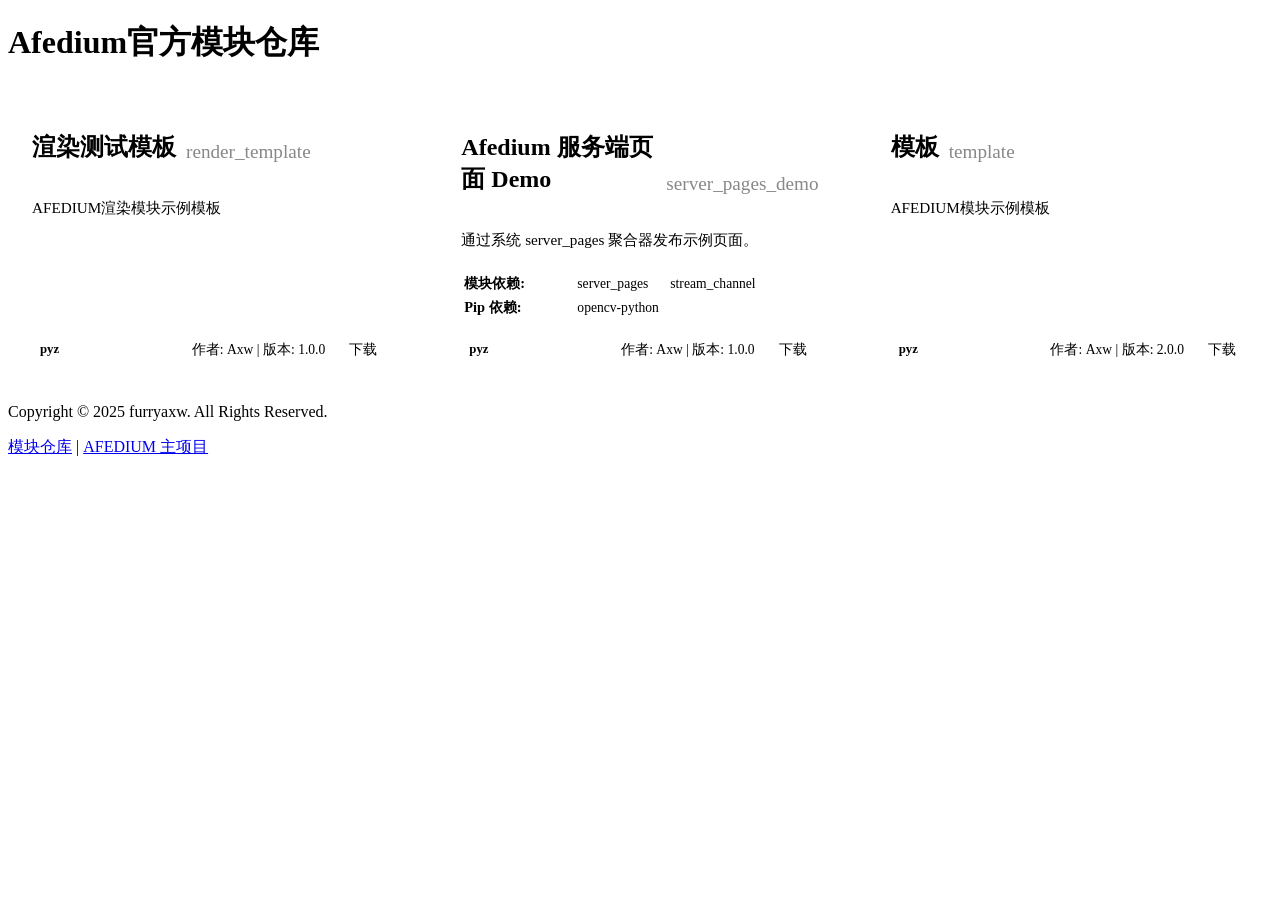
<file: index.html>
<!DOCTYPE html>
<html lang="zh-CN">
<head>
    <meta charset="UTF-8">
    <meta name="viewport" content="width=device-width, initial-scale=1.0">
    <title>Afedium 模块列表</title>
    <link rel="stylesheet" href="https://furryaxw.top/assets/css/global.css">
    <link rel="stylesheet" href="style.css">
</head>
<body>

<header class="page-header">
    <h1 id="page-title">正在加载模块列表...</h1>
</header>

<main class="container">
    <div id="module-grid"></div>
</main>

<footer class="site-footer">
    <p>Copyright © 2025 furryaxw. All Rights Reserved.</p>
    <p>
        <a href="https://github.com/furryaxw/Afedium_modules" target="_blank" rel="noopener noreferrer">模块仓库</a> |
        <a href="https://github.com/furryaxw/AFEDIUM" target="_blank" rel="noopener noreferrer">AFEDIUM 主项目</a>
    </p>
</footer>

<script src="script.js"></script>
</body>
</html>
</file>
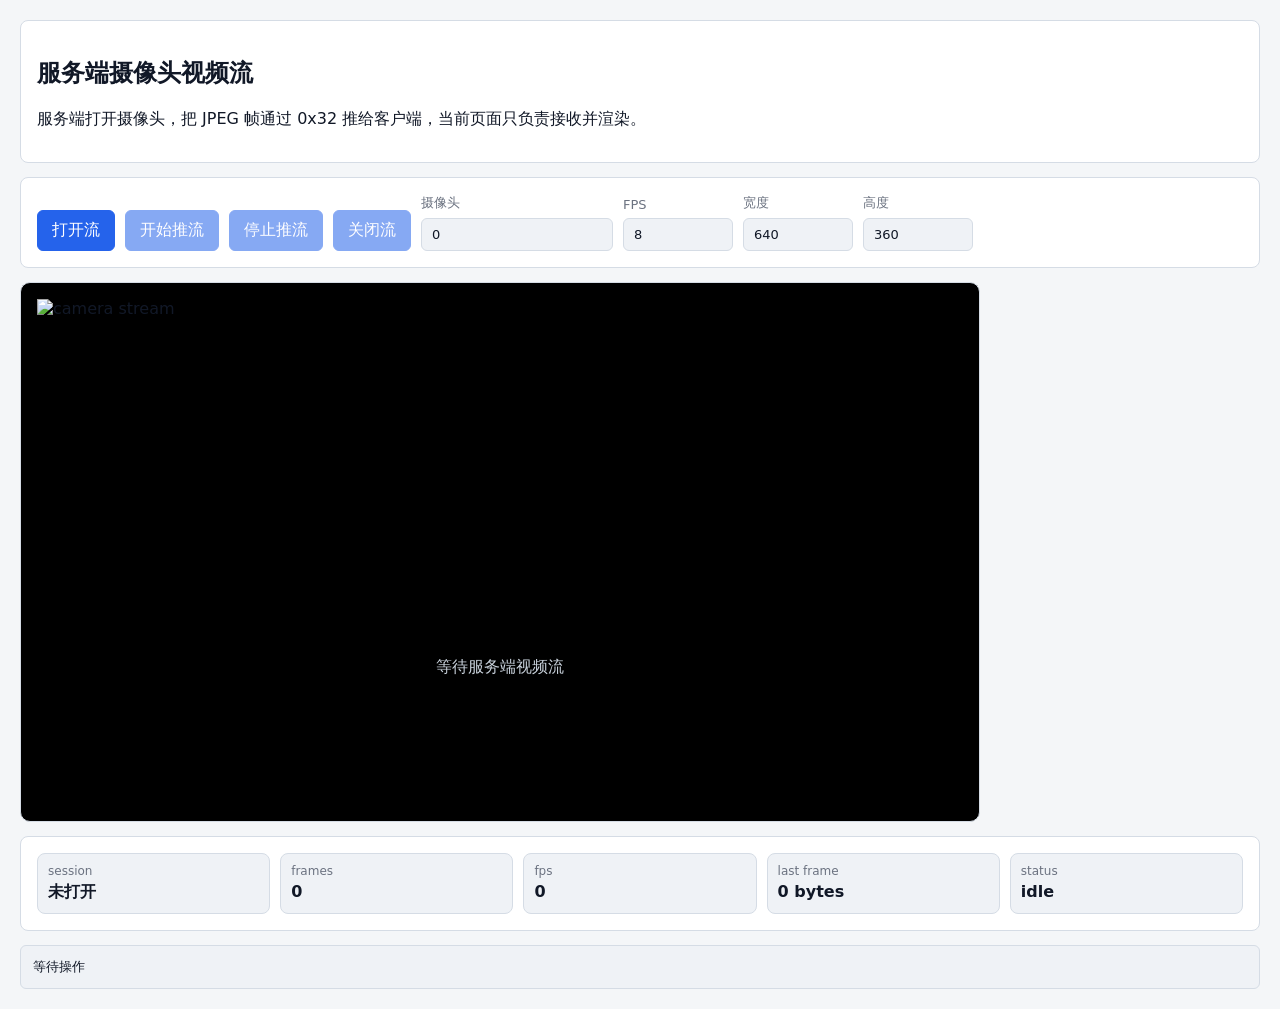
<file: source/server_pages/assets/camera-demo/index.html>
<!doctype html>
<html>
  <head>
    <meta charset="utf-8">
    <title>Afedium 摄像头视频流</title>
    <style>
      :root {
        --af-background: #f4f6f8;
        --af-surface: #ffffff;
        --af-surface-alt: #eff2f6;
        --af-text: #111827;
        --af-text-muted: #6b7280;
        --af-primary: #2563eb;
        --af-on-primary: #ffffff;
        --af-border: #d5dce5;
        --af-success: #027a48;
        --af-error: #b42318;
      }
      * {
        box-sizing: border-box;
      }
      body {
        margin: 0;
        padding: 20px;
        font-family: system-ui, -apple-system, BlinkMacSystemFont, "Segoe UI", sans-serif;
        background: var(--af-background);
        color: var(--af-text);
      }
      main {
        display: grid;
        gap: 14px;
      }
      .panel {
        padding: 16px;
        border: 1px solid var(--af-border);
        border-radius: 8px;
        background: var(--af-surface);
      }
      .toolbar {
        display: flex;
        flex-wrap: wrap;
        gap: 10px;
        align-items: end;
      }
      label {
        display: grid;
        gap: 6px;
        color: var(--af-text-muted);
        font-size: 13px;
      }
      input {
        min-width: 110px;
        border: 1px solid var(--af-border);
        border-radius: 6px;
        background: var(--af-surface-alt);
        color: var(--af-text);
        font: inherit;
        padding: 8px 10px;
      }
      button {
        border: 1px solid var(--af-primary);
        background: var(--af-primary);
        color: var(--af-on-primary);
        padding: 9px 14px;
        border-radius: 6px;
        font: inherit;
        cursor: pointer;
      }
      button:disabled {
        cursor: not-allowed;
        opacity: 0.55;
      }
      .video-shell {
        aspect-ratio: 16 / 9;
        width: min(100%, 960px);
        overflow: hidden;
        border: 1px solid var(--af-border);
        border-radius: 10px;
        background: #000;
        display: grid;
        place-items: center;
      }
      .video-shell img {
        width: 100%;
        height: 100%;
        object-fit: contain;
        display: block;
      }
      .placeholder {
        padding: 20px;
        text-align: center;
        color: #c9d2dc;
      }
      .metrics {
        display: grid;
        grid-template-columns: repeat(auto-fit, minmax(140px, 1fr));
        gap: 10px;
      }
      .metric {
        padding: 10px;
        border: 1px solid var(--af-border);
        border-radius: 8px;
        background: var(--af-surface-alt);
      }
      .metric span {
        display: block;
        color: var(--af-text-muted);
        font-size: 12px;
      }
      .metric strong {
        display: block;
        margin-top: 4px;
        overflow-wrap: anywhere;
      }
      pre {
        margin: 0;
        max-height: 260px;
        overflow: auto;
        padding: 12px;
        border: 1px solid var(--af-border);
        border-radius: 6px;
        background: var(--af-surface-alt);
        color: var(--af-text);
        white-space: pre-wrap;
      }
      .ok {
        color: var(--af-success);
      }
      .bad {
        color: var(--af-error);
      }
    </style>
  </head>
  <body>
    <main>
      <section class="panel">
        <h1>服务端摄像头视频流</h1>
        <p>服务端打开摄像头，把 JPEG 帧通过 0x32 推给客户端，当前页面只负责接收并渲染。</p>
      </section>

      <section class="panel toolbar">
        <button id="open">打开流</button>
        <button id="start" disabled>开始推流</button>
        <button id="stop" disabled>停止推流</button>
        <button id="close" disabled>关闭流</button>
        <label>
          摄像头
          <input id="cameraIndex" type="number" min="0" value="0">
        </label>
        <label>
          FPS
          <input id="fps" type="number" min="1" max="30" value="8">
        </label>
        <label>
          宽度
          <input id="width" type="number" min="160" max="1920" value="640">
        </label>
        <label>
          高度
          <input id="height" type="number" min="120" max="1080" value="360">
        </label>
      </section>

      <section class="panel video-shell">
        <img id="frame" alt="camera stream" hidden>
        <div id="placeholder" class="placeholder">等待服务端视频流</div>
      </section>

      <section class="panel metrics">
        <div class="metric">
          <span>session</span>
          <strong id="session">未打开</strong>
        </div>
        <div class="metric">
          <span>frames</span>
          <strong id="frames">0</strong>
        </div>
        <div class="metric">
          <span>fps</span>
          <strong id="fpsValue">0</strong>
        </div>
        <div class="metric">
          <span>last frame</span>
          <strong id="lastBytes">0 bytes</strong>
        </div>
        <div class="metric">
          <span>status</span>
          <strong id="status">idle</strong>
        </div>
      </section>

      <pre id="log">等待操作</pre>
    </main>

    <script>
      const providerId = "server_pages_demo.camera_stream";
      const sessionBox = document.getElementById("session");
      const framesBox = document.getElementById("frames");
      const fpsValueBox = document.getElementById("fpsValue");
      const lastBytesBox = document.getElementById("lastBytes");
      const statusBox = document.getElementById("status");
      const logBox = document.getElementById("log");
      const frameView = document.getElementById("frame");
      const placeholder = document.getElementById("placeholder");
      const openButton = document.getElementById("open");
      const startButton = document.getElementById("start");
      const stopButton = document.getElementById("stop");
      const closeButton = document.getElementById("close");
      const cameraIndexInput = document.getElementById("cameraIndex");
      const fpsInput = document.getElementById("fps");
      const widthInput = document.getElementById("width");
      const heightInput = document.getElementById("height");

      let sessionId = "";
      let frameCount = 0;
      let currentUrl = "";
      let lastStats = null;

      function log(value) {
        const text = typeof value === "string" ? value : JSON.stringify(value, null, 2);
        logBox.textContent = new Date().toLocaleTimeString() + " " + text + "\n\n" + logBox.textContent;
      }

      function setStatus(text, ok) {
        statusBox.textContent = text;
        statusBox.className = ok === false ? "bad" : ok === true ? "ok" : "";
      }

      function updateButtons() {
        openButton.disabled = Boolean(sessionId);
        startButton.disabled = !sessionId;
        stopButton.disabled = !sessionId;
        closeButton.disabled = !sessionId;
        sessionBox.textContent = sessionId || "未打开";
        framesBox.textContent = String(frameCount);
        fpsValueBox.textContent = lastStats && lastStats.fps ? String(lastStats.fps) : "0";
        lastBytesBox.textContent = lastStats && lastStats.last_frame_bytes ? (String(lastStats.last_frame_bytes) + " bytes") : "0 bytes";
      }

      function clearFrame() {
        if (currentUrl) {
          URL.revokeObjectURL(currentUrl);
          currentUrl = "";
        }
        frameView.hidden = true;
        frameView.removeAttribute("src");
        placeholder.hidden = false;
      }

      openButton.onclick = async () => {
        try {
          const result = await window.afediumBridge.openStream(providerId, {
            page: "camera_demo",
            opened_at: Date.now()
          });
          sessionId = String(result.session_id || "");
          setStatus("opened", true);
          log({ opened: result });
        } catch (error) {
          setStatus("open failed", false);
          log(String(error && error.message ? error.message : error));
        }
        updateButtons();
      };

      startButton.onclick = async () => {
        try {
          const result = await window.afediumBridge.sendStreamMessage(sessionId, "start", {
            camera_index: Number(cameraIndexInput.value || 0),
            fps: Number(fpsInput.value || 8),
            width: Number(widthInput.value || 640),
            height: Number(heightInput.value || 360)
          });
          setStatus("starting", true);
          log({ start: result });
        } catch (error) {
          setStatus("start failed", false);
          log(String(error && error.message ? error.message : error));
        }
      };

      stopButton.onclick = async () => {
        try {
          const result = await window.afediumBridge.sendStreamMessage(sessionId, "stop", {});
          setStatus("stopping", true);
          log({ stop: result });
        } catch (error) {
          setStatus("stop failed", false);
          log(String(error && error.message ? error.message : error));
        }
      };

      closeButton.onclick = async () => {
        try {
          const result = await window.afediumBridge.closeStream(sessionId);
          log({ closed: result });
          sessionId = "";
          frameCount = 0;
          lastStats = null;
          clearFrame();
          setStatus("closed", true);
        } catch (error) {
          setStatus("close failed", false);
          log(String(error && error.message ? error.message : error));
        }
        updateButtons();
      };

      window.addEventListener("afediumstreammessage", (event) => {
        const detail = event.detail || {};
        log({ stream_message: detail });
        if (detail.event === "camera_started") {
          setStatus("streaming", true);
        } else if (detail.event === "camera_stats") {
          lastStats = detail.payload || {};
          updateButtons();
        } else if (detail.event === "camera_error") {
          setStatus("camera error", false);
        } else if (detail.event === "camera_stopped") {
          setStatus("stopped", true);
        }
      });

      window.addEventListener("afediumstreambinary", (event) => {
        const payload = event.detail && event.detail.payload ? event.detail.payload : [];
        const bytes = new Uint8Array(payload);
        const blob = new Blob([bytes], { type: "image/jpeg" });
        if (currentUrl) {
          URL.revokeObjectURL(currentUrl);
        }
        currentUrl = URL.createObjectURL(blob);
        frameView.src = currentUrl;
        frameView.hidden = false;
        placeholder.hidden = true;
        frameCount += 1;
        if (!lastStats) {
          lastStats = {};
        }
        lastStats.last_frame_bytes = bytes.length;
        updateButtons();
      });

      clearFrame();
      updateButtons();
    </script>
  </body>
</html>
</file>
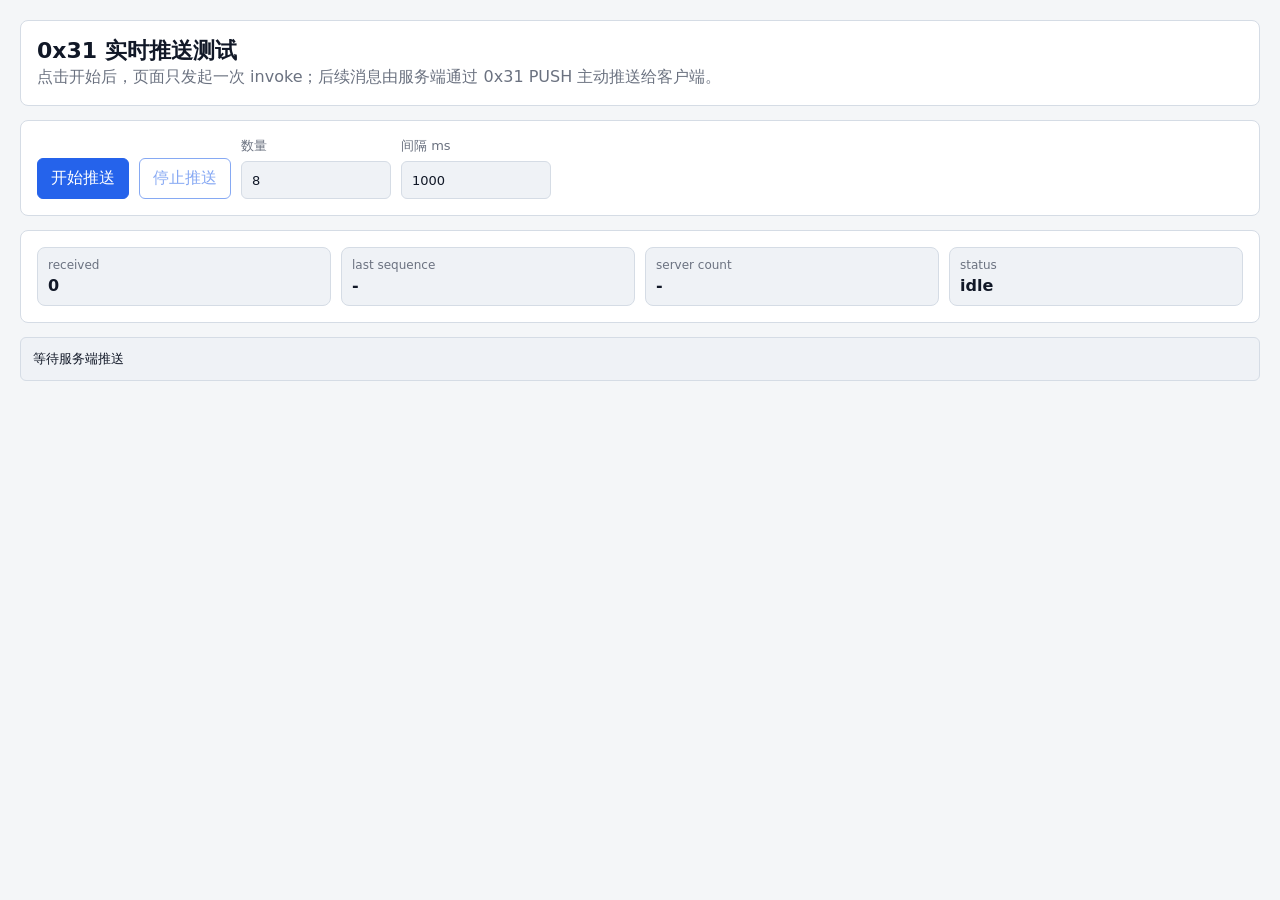
<file: source/server_pages/assets/stream-demo/index.html>
<!doctype html>
<html>
  <head>
    <meta charset="utf-8">
    <title>Afedium 实时推送测试</title>
    <style>
      :root {
        --af-background: #f4f6f8;
        --af-surface: #ffffff;
        --af-surface-alt: #eff2f6;
        --af-text: #111827;
        --af-text-muted: #6b7280;
        --af-primary: #2563eb;
        --af-on-primary: #ffffff;
        --af-border: #d5dce5;
        --af-success: #027a48;
        --af-success-soft: #ecfdf3;
        --af-error: #b42318;
        --af-error-soft: #fff0f0;
      }

      * {
        box-sizing: border-box;
      }

      body {
        margin: 0;
        padding: 20px;
        font-family: system-ui, -apple-system, BlinkMacSystemFont, "Segoe UI", sans-serif;
        background: var(--af-background);
        color: var(--af-text);
      }

      main {
        display: grid;
        gap: 14px;
      }

      h1 {
        margin: 0;
        font-size: 22px;
        line-height: 1.25;
      }

      p {
        margin: 0;
        color: var(--af-text-muted);
        line-height: 1.55;
      }

      .panel {
        padding: 16px;
        border: 1px solid var(--af-border);
        border-radius: 8px;
        background: var(--af-surface);
      }

      .toolbar {
        display: flex;
        flex-wrap: wrap;
        align-items: end;
        gap: 10px;
      }

      button {
        min-height: 38px;
        border: 1px solid var(--af-primary);
        border-radius: 6px;
        background: var(--af-primary);
        color: var(--af-on-primary);
        cursor: pointer;
        font: inherit;
        padding: 9px 13px;
      }

      button.secondary {
        background: var(--af-surface);
        color: var(--af-primary);
      }

      button:disabled {
        cursor: not-allowed;
        opacity: 0.55;
      }

      label {
        display: grid;
        gap: 6px;
        color: var(--af-text-muted);
        font-size: 13px;
      }

      input {
        width: 150px;
        min-height: 38px;
        border: 1px solid var(--af-border);
        border-radius: 6px;
        background: var(--af-surface-alt);
        color: var(--af-text);
        font: inherit;
        padding: 8px 10px;
      }

      .metrics {
        display: grid;
        grid-template-columns: repeat(auto-fit, minmax(150px, 1fr));
        gap: 10px;
      }

      .metric {
        min-width: 0;
        padding: 10px;
        border: 1px solid var(--af-border);
        border-radius: 8px;
        background: var(--af-surface-alt);
      }

      .metric span {
        display: block;
        color: var(--af-text-muted);
        font-size: 12px;
      }

      .metric strong {
        display: block;
        margin-top: 4px;
        overflow-wrap: anywhere;
      }

      pre {
        margin: 0;
        max-height: 320px;
        overflow: auto;
        padding: 12px;
        border: 1px solid var(--af-border);
        border-radius: 6px;
        background: var(--af-surface-alt);
        color: var(--af-text);
        white-space: pre-wrap;
      }

      .ok {
        color: var(--af-success);
      }

      .bad {
        color: var(--af-error);
      }
    </style>
  </head>
  <body>
    <main>
      <section class="panel">
        <h1>0x31 实时推送测试</h1>
        <p>点击开始后，页面只发起一次 invoke；后续消息由服务端通过 0x31 PUSH 主动推送给客户端。</p>
      </section>

      <section class="panel toolbar">
        <button id="start">开始推送</button>
        <button id="stop" class="secondary" disabled>停止推送</button>
        <label>
          数量
          <input id="count" type="number" min="1" max="100" value="8">
        </label>
        <label>
          间隔 ms
          <input id="interval" type="number" min="50" max="10000" value="1000">
        </label>
      </section>

      <section class="panel metrics">
        <div class="metric">
          <span>received</span>
          <strong id="received">0</strong>
        </div>
        <div class="metric">
          <span>last sequence</span>
          <strong id="sequence">-</strong>
        </div>
        <div class="metric">
          <span>server count</span>
          <strong id="server-count">-</strong>
        </div>
        <div class="metric">
          <span>status</span>
          <strong id="status">idle</strong>
        </div>
      </section>

      <pre id="log">等待服务端推送</pre>
    </main>

    <script>
      const logBox = document.getElementById("log");
      const receivedBox = document.getElementById("received");
      const sequenceBox = document.getElementById("sequence");
      const serverCountBox = document.getElementById("server-count");
      const statusBox = document.getElementById("status");
      const startButton = document.getElementById("start");
      const stopButton = document.getElementById("stop");
      const countInput = document.getElementById("count");
      const intervalInput = document.getElementById("interval");

      let received = 0;
      let running = false;

      function log(value) {
        const line = typeof value === "string" ? value : JSON.stringify(value, null, 2);
        logBox.textContent = new Date().toLocaleTimeString() + " " + line + "\n\n" + logBox.textContent;
      }

      function setStatus(text, ok) {
        statusBox.textContent = text;
        statusBox.className = ok === false ? "bad" : ok === true ? "ok" : "";
      }

      function updateButtons() {
        startButton.disabled = running;
        stopButton.disabled = !running;
      }

      function requireBridge() {
        if (!window.afediumBridge || typeof window.afediumBridge.invoke !== "function") {
          throw new Error("afediumBridge.invoke 不可用");
        }
      }

      startButton.onclick = async () => {
        try {
          requireBridge();
          const count = Math.max(1, Math.min(100, Number(countInput.value || 8)));
          const intervalMs = Math.max(50, Math.min(10000, Number(intervalInput.value || 1000)));
          const result = await window.afediumBridge.invoke("start_realtime_push", {
            count: count,
            interval_ms: intervalMs,
            message: "0x31 PUSH"
          });
          running = true;
          log({ started: result });
          setStatus("running", true);
        } catch (error) {
          running = false;
          setStatus("start failed", false);
          log(String(error && error.message ? error.message : error));
        }
        updateButtons();
      };

      stopButton.onclick = async () => {
        try {
          requireBridge();
          const result = await window.afediumBridge.invoke("stop_realtime_push", {});
          running = false;
          log({ stopped: result });
          setStatus("stopped", true);
        } catch (error) {
          setStatus("stop failed", false);
          log(String(error && error.message ? error.message : error));
        }
        updateButtons();
      };

      window.addEventListener("afediumserverpageevent", (event) => {
        const detail = event.detail || {};
        const statePatch = detail.state_patch || {};
        received += 1;
        receivedBox.textContent = String(received);
        sequenceBox.textContent = detail.sequence == null ? "-" : String(detail.sequence);
        if (statePatch.server_push_count != null) {
          serverCountBox.textContent = String(statePatch.server_push_count);
        }
        if (statePatch.server_push_running === false || detail.event === "server_push_finished") {
          running = false;
        } else if (statePatch.server_push_running === true) {
          running = true;
        }
        setStatus(detail.event || "event", detail.event !== "server_push_error");
        log({ realtime_event: detail });
        updateButtons();
      });

      updateButtons();
    </script>
  </body>
</html>
</file>
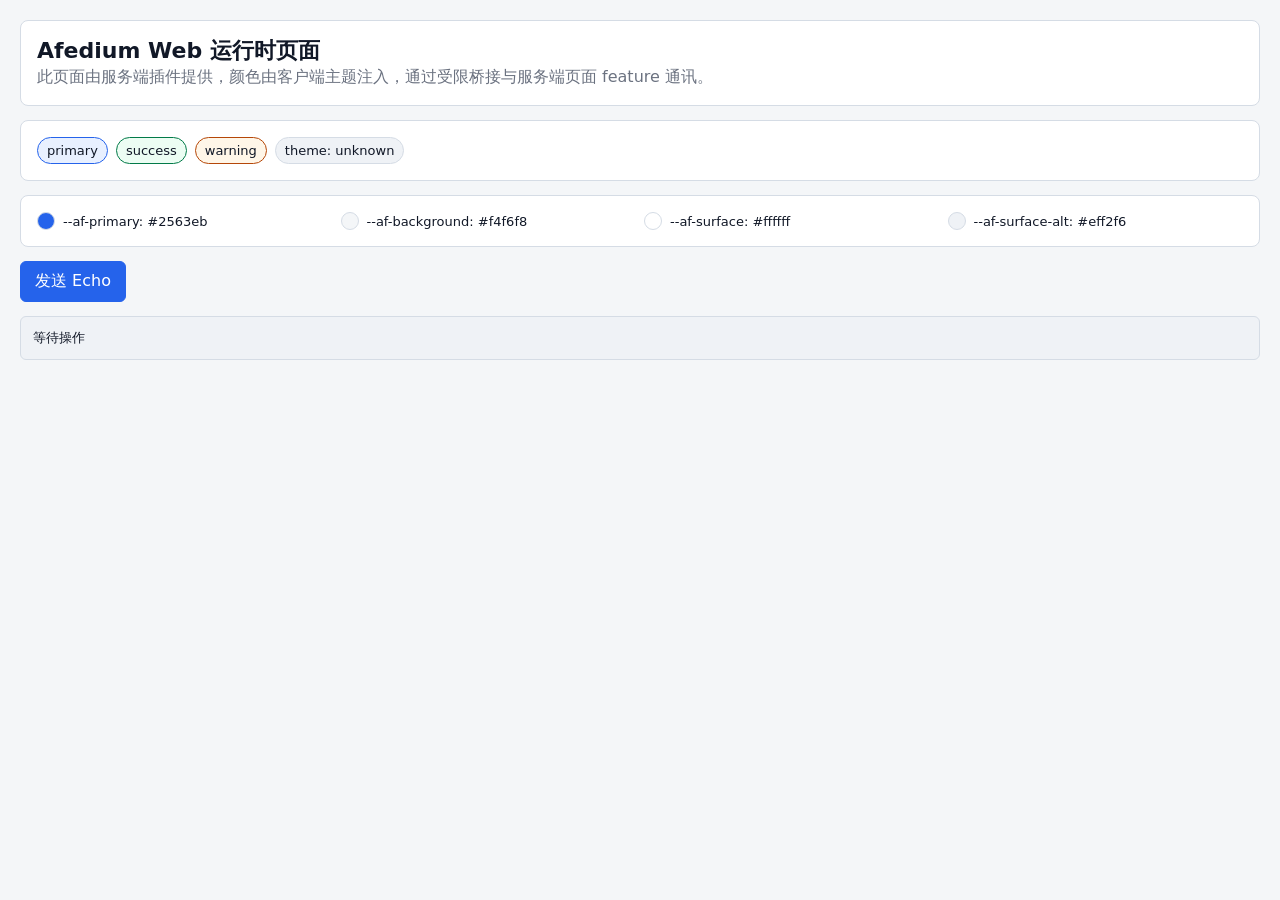
<file: source/server_pages/assets/web-demo/index.html>
<!doctype html>
<html>
  <head>
    <meta charset="utf-8">
    <title>Afedium 服务端页面</title>
    <style>
      :root {
        --af-background: #f4f6f8;
        --af-surface: #ffffff;
        --af-surface-alt: #eff2f6;
        --af-text: #111827;
        --af-text-muted: #6b7280;
        --af-primary: #2563eb;
        --af-on-primary: #ffffff;
        --af-border: #d5dce5;
        --af-error: #b42318;
        --af-on-error: #ffffff;
        --af-success: #027a48;
        --af-on-success: #ffffff;
        --af-warning: #b54708;
        --af-on-warning: #ffffff;
        --af-primary-soft: #e8f0ff;
        --af-error-soft: #fff0f0;
        --af-success-soft: #ecfdf3;
        --af-warning-soft: #fff6e8;
      }
      * {
        box-sizing: border-box;
      }
      body {
        margin: 0;
        padding: 20px;
        font-family: system-ui, -apple-system, BlinkMacSystemFont, "Segoe UI", sans-serif;
        background: var(--af-background);
        color: var(--af-text);
      }
      main {
        display: grid;
        gap: 14px;
      }
      h1 {
        margin: 0;
        font-size: 22px;
        line-height: 1.25;
      }
      p {
        margin: 0;
        color: var(--af-text-muted);
        line-height: 1.55;
      }
      .panel {
        padding: 16px;
        border: 1px solid var(--af-border);
        border-radius: 8px;
        background: var(--af-surface);
      }
      .theme-row {
        display: flex;
        flex-wrap: wrap;
        gap: 8px;
      }
      .swatch-row {
        display: grid;
        grid-template-columns: repeat(auto-fit, minmax(140px, 1fr));
        gap: 8px;
      }
      .swatch {
        display: flex;
        align-items: center;
        gap: 8px;
        min-width: 0;
        color: var(--af-text);
        font-size: 13px;
      }
      .swatch-dot {
        width: 18px;
        height: 18px;
        flex: 0 0 auto;
        border: 1px solid var(--af-border);
        border-radius: 50%;
        background: var(--af-surface-alt);
      }
      .swatch-text {
        overflow-wrap: anywhere;
      }
      .pill {
        border: 1px solid var(--af-border);
        border-radius: 999px;
        padding: 5px 9px;
        color: var(--af-text);
        background: var(--af-surface-alt);
        font-size: 13px;
      }
      .pill.primary {
        border-color: var(--af-primary);
        background: var(--af-primary-soft);
      }
      .pill.success {
        border-color: var(--af-success);
        background: var(--af-success-soft);
      }
      .pill.warning {
        border-color: var(--af-warning);
        background: var(--af-warning-soft);
      }
      button {
        width: fit-content;
        border: 1px solid var(--af-primary);
        background: var(--af-primary);
        color: var(--af-on-primary);
        padding: 9px 14px;
        border-radius: 6px;
        font: inherit;
        cursor: pointer;
      }
      button:active {
        transform: translateY(1px);
      }
      pre {
        margin: 0;
        padding: 12px;
        background: var(--af-surface-alt, #eff2f6);
        border: 1px solid var(--af-border, #d5dce5);
        border-radius: 6px;
        color: var(--af-text, #111827);
        white-space: pre-wrap;
        overflow: auto;
      }
    </style>
  </head>
  <body>
    <main>
      <section class="panel">
        <h1>Afedium Web 运行时页面</h1>
        <p>此页面由服务端插件提供，颜色由客户端主题注入，通过受限桥接与服务端页面 feature 通讯。</p>
      </section>
      <section class="panel theme-row">
        <span class="pill primary">primary</span>
        <span class="pill success">success</span>
        <span class="pill warning">warning</span>
        <span class="pill" id="mode">theme: unknown</span>
      </section>
      <section class="panel swatch-row" id="swatches">
        <div class="swatch" data-var="--af-primary">
          <span class="swatch-dot"></span>
          <span class="swatch-text">--af-primary</span>
        </div>
        <div class="swatch" data-var="--af-background">
          <span class="swatch-dot"></span>
          <span class="swatch-text">--af-background</span>
        </div>
        <div class="swatch" data-var="--af-surface">
          <span class="swatch-dot"></span>
          <span class="swatch-text">--af-surface</span>
        </div>
        <div class="swatch" data-var="--af-surface-alt">
          <span class="swatch-dot"></span>
          <span class="swatch-text">--af-surface-alt</span>
        </div>
      </section>
      <button id="echo">发送 Echo</button>
      <pre id="out">等待操作</pre>
    </main>
    <script>
      const mode = document.getElementById("mode");
      const rootStyle = () => getComputedStyle(document.documentElement);
      function syncSwatches() {
        document.querySelectorAll("[data-var]").forEach((item) => {
          const name = item.getAttribute("data-var");
          const value = rootStyle().getPropertyValue(name).trim() || "unset";
          item.querySelector(".swatch-dot").style.background = value;
          item.querySelector(".swatch-text").textContent = name + ": " + value;
        });
      }
      function syncThemeLabel() {
        mode.textContent = "theme: " + ((window.afediumTheme && window.afediumTheme.mode) || "unknown");
        syncSwatches();
      }
      window.addEventListener("afediumthemechange", syncThemeLabel);
      syncThemeLabel();
      requestAnimationFrame(syncSwatches);

      document.getElementById("echo").onclick = async () => {
        const out = document.getElementById("out");
        if (!window.afediumBridge) {
          out.textContent = "afediumBridge 不可用";
          return;
        }
        try {
          const result = await window.afediumBridge.invoke("echo", {
            source: "web_runtime",
            theme: window.afediumTheme || null
          });
          out.textContent = JSON.stringify(result, null, 2);
        } catch (error) {
          out.textContent = String(error && error.message ? error.message : error);
        }
      };
    </script>
  </body>
</html>
</file>
<file: style.css>
/* pages/Afedium_modules/style.css */

#module-grid {
    display: grid;
    grid-template-columns: repeat(auto-fill, minmax(320px, 1fr));
    gap: 24px;
}

/* 模块卡片样式 - 已适配全局主题 */
.module {
    background: var(--card-color);
    border: 1px solid var(--border-color);
    border-radius: var(--card-border-radius);
    padding: 24px;
    box-shadow: 0 4px 6px var(--shadow-color);
    transition: transform 0.2s ease-in-out, box-shadow 0.2s ease-in-out;
    display: flex;
    flex-direction: column;
}

.module:hover {
    transform: translateY(-5px);
    box-shadow: 0 8px 15px var(--hover-shadow-color);
    border-color: var(--accent-primary);
}

/* 1. 为标题和ID添加Flex布局和间距 */
.module h2 {
    display: flex;
    align-items: flex-end;
    gap: 10px; /* 控制 "模块名" 和 "id" 之间的距离 */
}

.module h2 a:hover {
    color: var(--accent-primary);
}

.module-id {
    font-size: 0.8em;
    font-weight: 400;
    color: #888;
}

.module .description {
    font-size: 0.95em;
    color: var(--text-secondary);
    flex-grow: 1;
    margin-bottom: 20px;
}

/* 依赖项表格样式 */
.module-dependencies tr:not(:last-child) td {
    border-bottom: 1px solid var(--border-color);
}

.dep-type {
    width: 90px;
    font-weight: 600;
    font-size: 0.9em;
    padding-right: 12px;
    white-space: nowrap;
}

/* 2. 为依赖标签列表添加Flex布局和间距 */
.dep-list-cell {
    display: flex;
    flex-wrap: wrap;
    gap: 6px; /* 控制 "pillow" 和 "pygame" 等标签之间的距离 */
}

.dep-tag {
    background-color: var(--border-color);
    color: var(--text-secondary);
    padding: 2px 8px;
    border-radius: 4px;
    font-size: 0.85em;
}

/* 卡片页脚 */
.card-footer {
    border-top: 1px solid var(--border-color);
    display: flex;
    justify-content: space-between;
    align-items: center;
    margin-top: auto;
    padding-top: 16px;
}

.module-type {
    font-size: 0.8em;
    font-weight: 600;
    color: var(--text-secondary);
    background-color: var(--border-color);
    padding: 2px 8px;
    border-radius: 4px;
}

/* 3. 为页脚右侧元素添加Flex布局和间距 */
.footer-right {
    display: flex;
    align-items: center;
    gap: 12px; /* 控制 "作者/版本" 和 "下载" 按钮之间的距离 */
}

.module-meta {
    font-size: 0.85em;
    color: var(--text-secondary);
}

.download-btn {
    display: inline-block;
    background-color: var(--accent-primary);
    color: var(--accent-on-primary);
    padding: 4px 12px;
    border-radius: 5px;
    font-size: 0.85em;
    font-weight: 500;
    text-decoration: none;
    transition: background-color 0.2s;
    white-space: nowrap;
}

.download-btn:hover {
    background-color: var(--accent-primary-hover);
    text-decoration: none;
}
</file>
